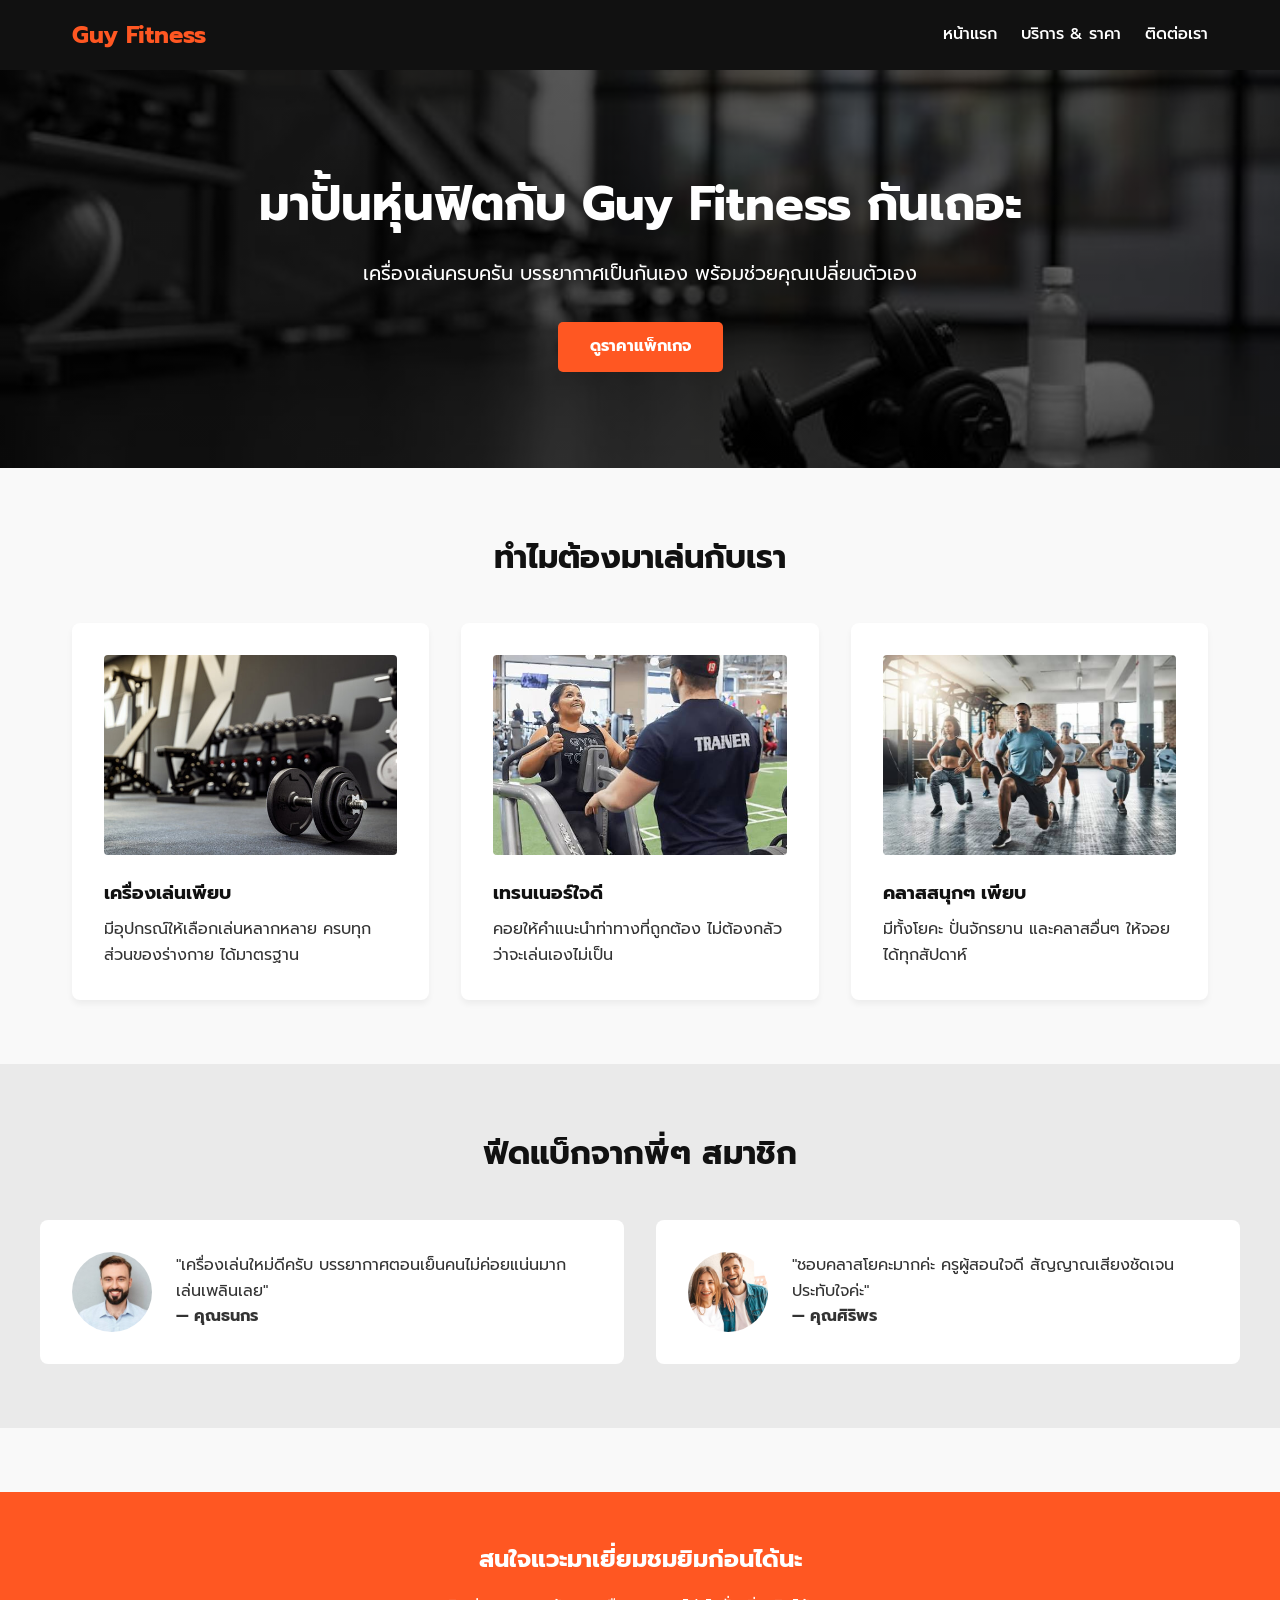
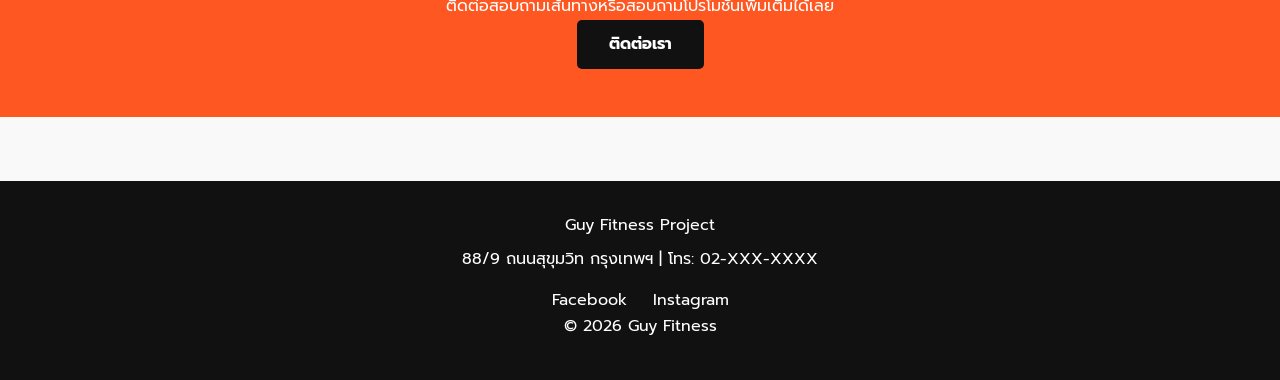
<file: index.html>
<!DOCTYPE html>
<html lang="th">
<head>
  <meta charset="UTF-8">
  <meta name="viewport" content="width=device-width, initial-scale=1.0">
  <title>Guy Fitness - หน้าแรก</title>
  <link href="https://fonts.googleapis.com/css2?family=Prompt:wght@300;400;600&display=swap" rel="stylesheet">
  <link rel="stylesheet" href="css/style.css">
</head>
<body>

  <header>
    <nav class="navbar">
      <a href="index.html" class="logo">Guy Fitness</a>
      <ul class="nav-links">
        <li><a href="index.html">หน้าแรก</a></li>
        <li><a href="menu.html">บริการ & ราคา</a></li>
        <li><a href="contact.html">ติดต่อเรา</a></li>
      </ul>
    </nav>
  </header>

  <main>
    <section class="hero">
      <h1>มาปั้นหุ่นฟิตกับ Guy Fitness กันเถอะ</h1>
      <p>เครื่องเล่นครบครัน บรรยากาศเป็นกันเอง พร้อมช่วยคุณเปลี่ยนตัวเอง</p>
      <a href="menu.html" class="btn-primary">ดูราคาแพ็กเกจ</a>
    </section>

    <section class="features-section">
      <h2 class="section-title">ทำไมต้องมาเล่นกับเรา</h2>
      <div class="grid-three-columns">
        <div class="card">
          <img src="images/feature1.jpg" alt="อุปกรณ์ออกกำลังกายครบครันภายในยิม">
          <h3>เครื่องเล่นเพียบ</h3>
          <p>มีอุปกรณ์ให้เลือกเล่นหลากหลาย ครบทุกส่วนของร่างกาย ได้มาตรฐาน</p>
        </div>
        <div class="card">
          <img src="images/feature2.jpg" alt="เทรนเนอร์คอยให้คำแนะนำสมาชิก">
          <h3>เทรนเนอร์ใจดี</h3>
          <p>คอยให้คำแนะนำท่าทางที่ถูกต้อง ไม่ต้องกลัวว่าจะเล่นเองไม่เป็น</p>
        </div>
        <div class="card">
          <img src="images/feature3.jpg" alt="บรรยากาศการออกกำลังกายในคลาส">
          <h3>คลาสสนุกๆ เพียบ</h3>
          <p>มีทั้งโยคะ ปั่นจักรยาน และคลาสอื่นๆ ให้จอยได้ทุกสัปดาห์</p>
        </div>
      </div>
    </section>

    <section class="testimonials-section">
      <h2 class="section-title">ฟีดแบ็กจากพี่ๆ สมาชิก</h2>
      <div class="testimonials-grid">
        <div class="testimonial-card">
          <img src="images/user1.jpg" alt="รูปโปรไฟล์สมาชิก คุณธนกร">
          <div>
            <p>"เครื่องเล่นใหม่ดีครับ บรรยากาศตอนเย็นคนไม่ค่อยแน่นมาก เล่นเพลินเลย"</p>
            <strong>— คุณธนกร</strong>
          </div>
        </div>
        <div class="testimonial-card">
          <img src="images/user2.jpg" alt="รูปโปรไฟล์สมาชิก คุณศิริพร">
          <div>
            <p>"ชอบคลาสโยคะมากค่ะ ครูผู้สอนใจดี สัญญาณเสียงชัดเจน ประทับใจค่ะ"</p>
            <strong>— คุณศิริพร</strong>
          </div>
        </div>
      </div>
    </section>

    <section class="cta-banner">
      <h2>สนใจแวะมาเยี่ยมชมยิมก่อนได้นะ</h2>
      <p>ติดต่อสอบถามเส้นทางหรือสอบถามโปรโมชั่นเพิ่มเติมได้เลย</p>
      <a href="contact.html" class="btn-primary">ติดต่อเรา</a>
    </section>
  </main>

  <footer>
    <p>Guy Fitness Project</p>
    <p>88/9 ถนนสุขุมวิท กรุงเทพฯ | โทร: 02-XXX-XXXX</p>
    <div class="social-links">
      <a href="#">Facebook</a>
      <a href="#">Instagram</a>
    </div>
    <p>© 2026 Guy Fitness</p>
  </footer>

</body>
</html>
</file>
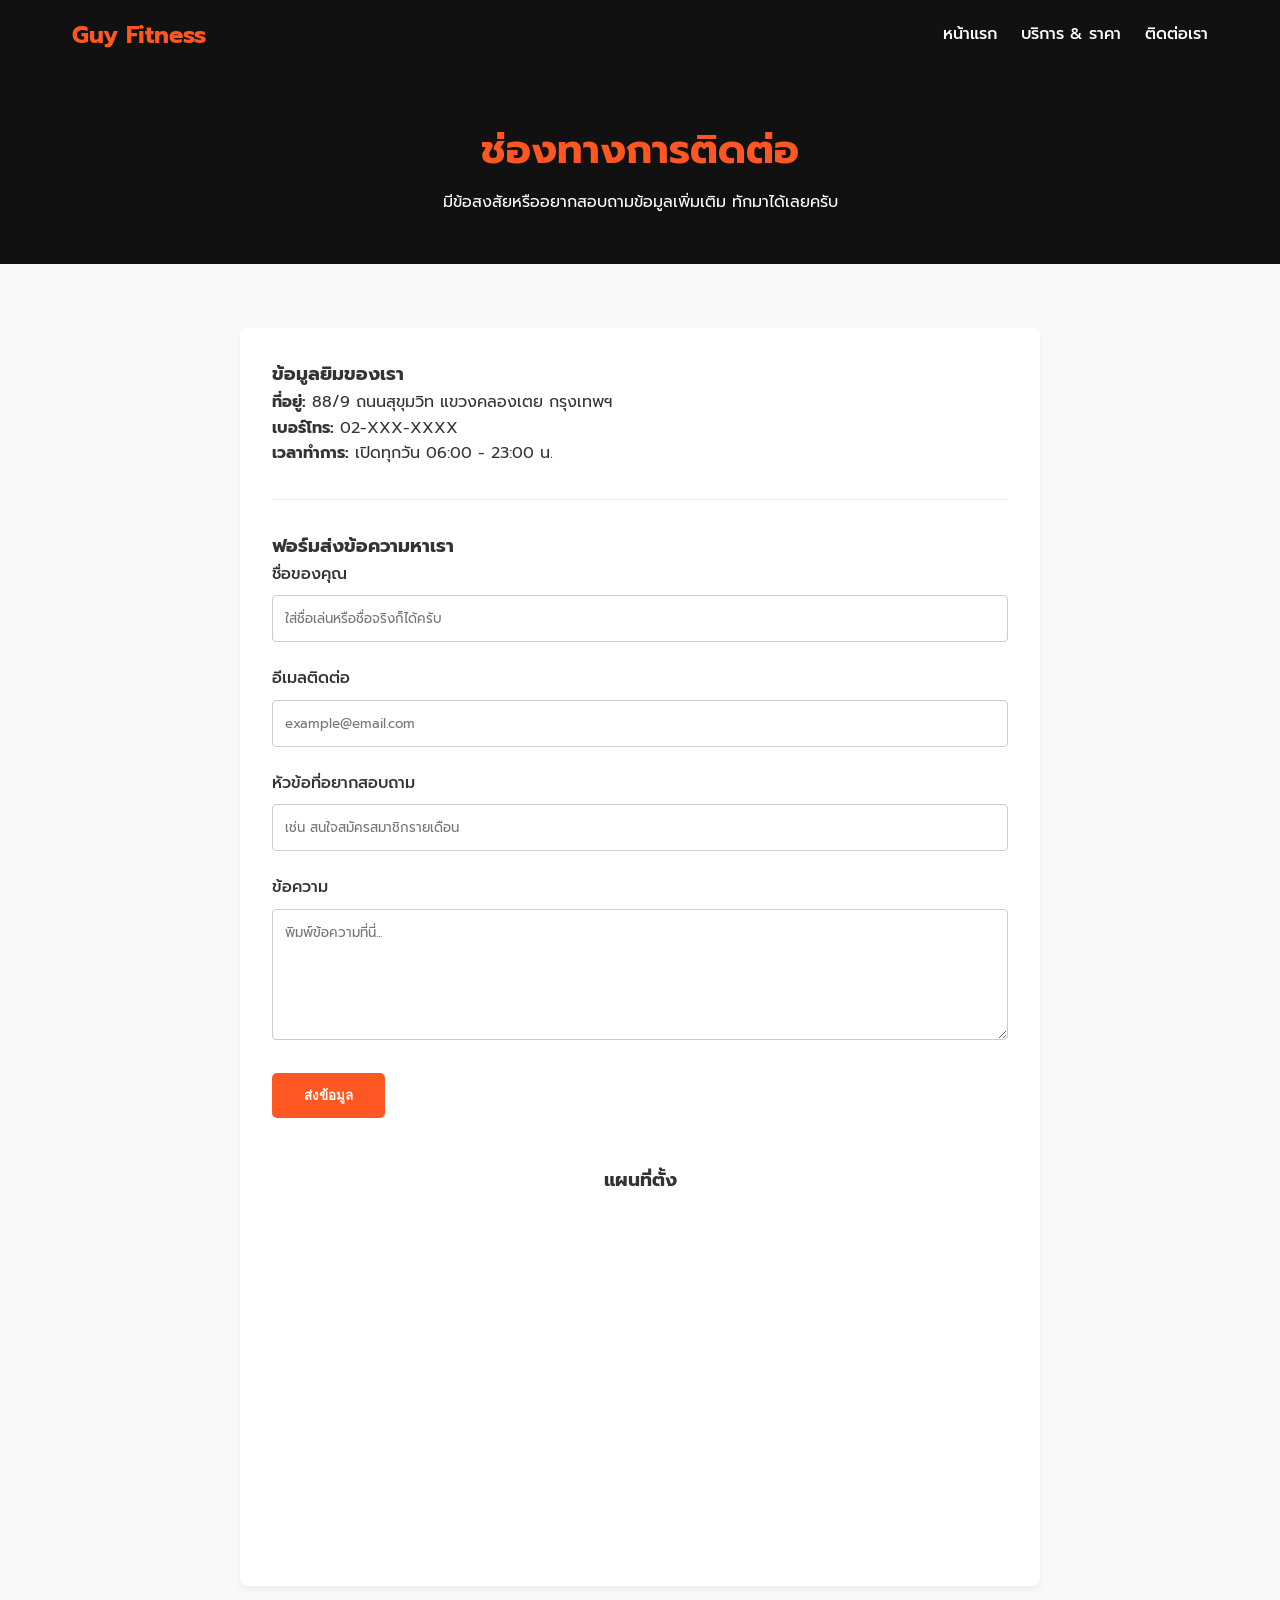
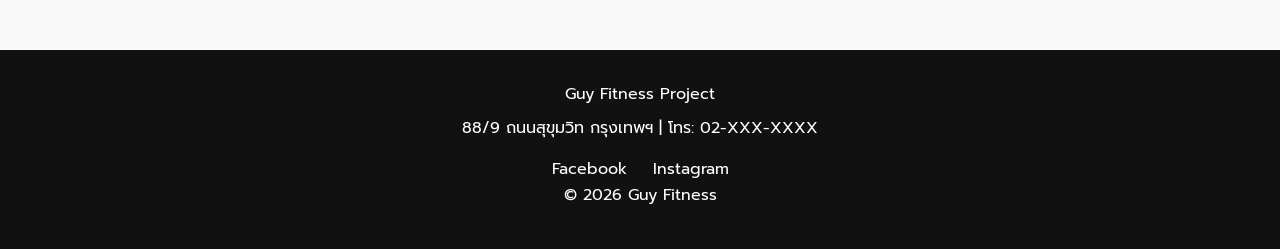
<file: contact.html>
<!DOCTYPE html>
<html lang="th">
<head>
  <meta charset="UTF-8">
  <meta name="viewport" content="width=device-width, initial-scale=1.0">
  <title>Guy Fitness - ติดต่อเรา</title>
  <link href="https://fonts.googleapis.com/css2?family=Prompt:wght@300;400;600&display=swap" rel="stylesheet">
  <link rel="stylesheet" href="css/style.css">
</head>
<body>

  <header>
    <nav class="navbar">
      <a href="index.html" class="logo">Guy Fitness</a>
      <ul class="nav-links">
        <li><a href="index.html">หน้าแรก</a></li>
        <li><a href="menu.html">บริการ & ราคา</a></li>
        <li><a href="contact.html">ติดต่อเรา</a></li>
      </ul>
    </nav>
  </header>

  <main>
    <div class="page-header">
      <h1>ช่องทางการติดต่อ</h1>
      <p>มีข้อสงสัยหรืออยากสอบถามข้อมูลเพิ่มเติม ทักมาได้เลยครับ</p>
    </div>

    <section class="contact-section">
      <div class="contact-container">
        
        <div style="margin-bottom: 2rem;">
          <h3>ข้อมูลยิมของเรา</h3>
          <p><strong>ที่อยู่:</strong> 88/9 ถนนสุขุมวิท แขวงคลองเตย กรุงเทพฯ</p>
          <p><strong>เบอร์โทร:</strong> 02-XXX-XXXX</p>
          <p><strong>เวลาทำการ:</strong> เปิดทุกวัน 06:00 - 23:00 น.</p>
        </div>

        <hr style="margin: 2rem 0; border: 0; border-top: 1px solid #eee;">

        <h3>ฟอร์มส่งข้อความหาเรา</h3>
        <form>
          <div class="form-group">
            <label for="name">ชื่อของคุณ</label>
            <input type="text" id="name" name="name" placeholder="ใส่ชื่อเล่นหรือชื่อจริงก็ได้ครับ" required>
          </div>
          
          <div class="form-group">
            <label for="email">อีเมลติดต่อ</label>
            <input type="email" id="email" name="email" placeholder="example@email.com" required>
          </div>

          <div class="form-group">
            <label for="subject">หัวข้อที่อยากสอบถาม</label>
            <input type="text" id="subject" name="subject" placeholder="เช่น สนใจสมัครสมาชิกรายเดือน" required>
          </div>

          <div class="form-group">
            <label for="message">ข้อความ</label>
            <textarea id="message" name="message" rows="5" placeholder="พิมพ์ข้อความที่นี่..." required></textarea>
          </div>

          <button type="submit" class="btn-primary" style="border: none; cursor: pointer;">ส่งข้อมูล</button>
        </form>

        <div class="map-container">
          <h3>แผนที่ตั้ง</h3>
          <iframe src="https://www.google.com/maps/embed?pb=!1m18!1m12!1m3!1d3875.5562854619717!2d100.5600!3d13.7367!2m3!1f0!2f0!3f0!3m2!1i1024!2i768!4f13.1!3m3!1m2!1s0x0%3A0x0!2zMTPCsDQ0JzEyLjEiTiAxMDAzMzM2LjAiRQ!5e0!3m2!1sth!2sth!4v1600000000000!5m2!1sth!2sth" allowfullscreen="" loading="lazy"></iframe>
        </div>

      </div>
    </section>
  </main>

  <footer>
    <p>Guy Fitness Project</p>
    <p>88/9 ถนนสุขุมวิท กรุงเทพฯ | โทร: 02-XXX-XXXX</p>
    <div class="social-links">
      <a href="#">Facebook</a>
      <a href="#">Instagram</a>
    </div>
    <p>© 2026 Guy Fitness</p>
  </footer>

</body>
</html>
</file>
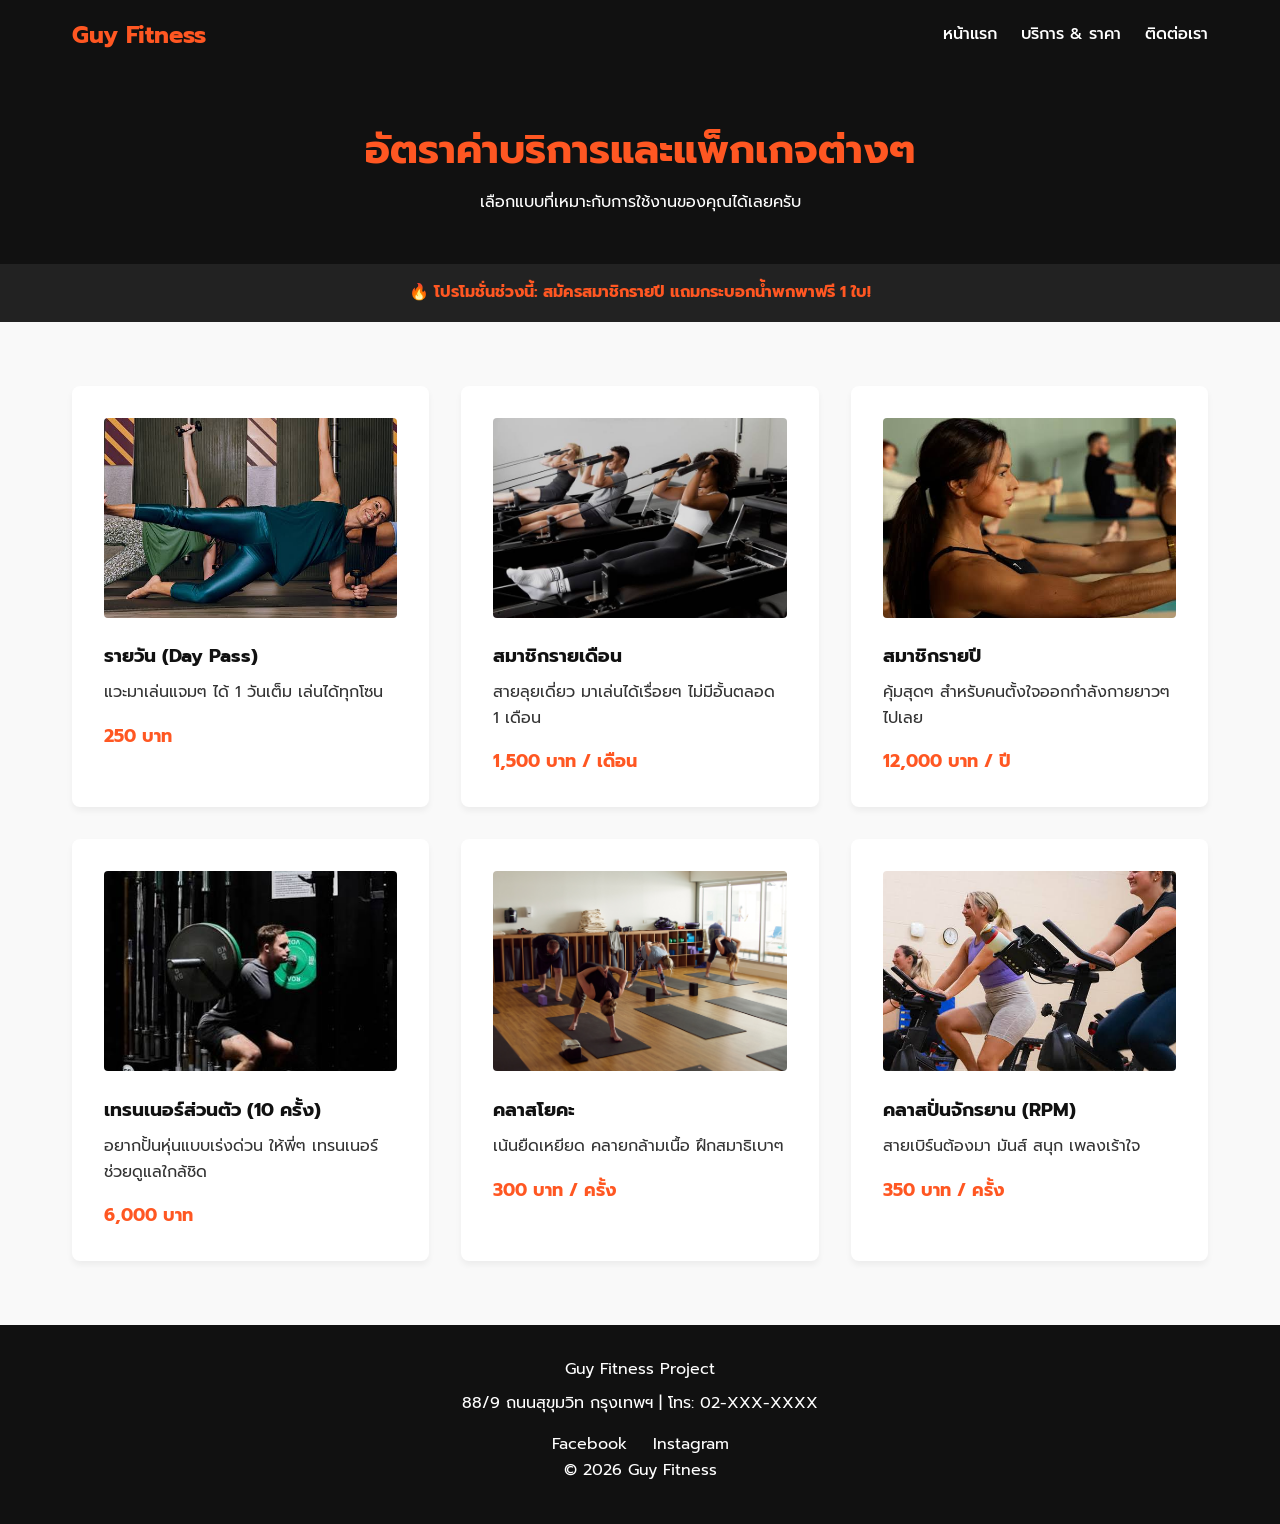
<file: menu.html>
<!DOCTYPE html>
<html lang="th">
<head>
  <meta charset="UTF-8">
  <meta name="viewport" content="width=device-width, initial-scale=1.0">
  <title>Guy Fitness - บริการ & ราคา</title>
  <link href="https://fonts.googleapis.com/css2?family=Prompt:wght@300;400;600&display=swap" rel="stylesheet">
  <link rel="stylesheet" href="css/style.css">
</head>
<body>

  <header>
    <nav class="navbar">
      <a href="index.html" class="logo">Guy Fitness</a>
      <ul class="nav-links">
        <li><a href="index.html">หน้าแรก</a></li>
        <li><a href="menu.html">บริการ & ราคา</a></li>
        <li><a href="contact.html">ติดต่อเรา</a></li>
      </ul>
    </nav>
  </header>

  <main>
    <div class="page-header">
      <h1>อัตราค่าบริการและแพ็กเกจต่างๆ</h1>
      <p>เลือกแบบที่เหมาะกับการใช้งานของคุณได้เลยครับ</p>
    </div>

    <div style="background-color: #222; color: #FF5722; text-align: center; padding: 1rem; font-weight: bold;">
      🔥 โปรโมชั่นช่วงนี้: สมัครสมาชิกรายปี แถมกระบอกน้ำพกพาฟรี 1 ใบ!
    </div>

    <section class="product-section">
      <div class="grid-three-columns">
        <div class="card">
          <img src="images/service1.jpg" alt="บริการเข้าใช้บริการฟิตเนสรายวัน">
          <h3>รายวัน (Day Pass)</h3>
          <p>แวะมาเล่นแจมๆ ได้ 1 วันเต็ม เล่นได้ทุกโซน</p>
          <div class="price">250 บาท</div>
        </div>
        <div class="card">
          <img src="images/service2.jpg" alt="แพ็กเกจสมาชิกฟิตเนสรายเดือน">
          <h3>สมาชิกรายเดือน</h3>
          <p>สายลุยเดี่ยว มาเล่นได้เรื่อยๆ ไม่มีอั้นตลอด 1 เดือน</p>
          <div class="price">1,500 บาท / เดือน</div>
        </div>
        <div class="card">
          <img src="images/service3.jpg" alt="แพ็กเกจสมาชิกฟิตเนสรายปีสุดคุ้ม">
          <h3>สมาชิกรายปี</h3>
          <p>คุ้มสุดๆ สำหรับคนตั้งใจออกกำลังกายยาวๆ ไปเลย</p>
          <div class="price">12,000 บาท / ปี</div>
        </div>
        <div class="card">
          <img src="images/service4.jpg" alt="บริการเทรนเนอร์ส่วนตัว">
          <h3>เทรนเนอร์ส่วนตัว (10 ครั้ง)</h3>
          <p>อยากปั้นหุ่นแบบเร่งด่วน ให้พี่ๆ เทรนเนอร์ช่วยดูแลใกล้ชิด</p>
          <div class="price">6,000 บาท</div>
        </div>
        <div class="card">
          <img src="images/service5.jpg" alt="คลาสโยคะภายในยิม">
          <h3>คลาสโยคะ</h3>
          <p>เน้นยืดเหยียด คลายกล้ามเนื้อ ฝึกสมาธิเบาๆ</p>
          <div class="price">300 บาท / ครั้ง</div>
        </div>
        <div class="card">
          <img src="images/service6.jpg" alt="คลาสปั่นจักรยานออกกำลังกาย">
          <h3>คลาสปั่นจักรยาน (RPM)</h3>
          <p>สายเบิร์นต้องมา มันส์ สนุก เพลงเร้าใจ</p>
          <div class="price">350 บาท / ครั้ง</div>
        </div>
      </div>
    </section>
  </main>

  <footer>
    <p>Guy Fitness Project</p>
    <p>88/9 ถนนสุขุมวิท กรุงเทพฯ | โทร: 02-XXX-XXXX</p>
    <div class="social-links">
      <a href="#">Facebook</a>
      <a href="#">Instagram</a>
    </div>
    <p>© 2026 Guy Fitness</p>
  </footer>

</body>
</html>
</file>
<file: css/style.css>
:root {
  --primary-color: #111111;
  --accent-color: #FF5722;
  --bg-color: #F9F9F9;
  --text-color: #333333;
  --white: #FFFFFF;
}

* {
  margin: 0;
  padding: 0;
  box-sizing: border-box;
}

body {
  font-family: 'Prompt', sans-serif;
  background-color: var(--bg-color);
  color: var(--text-color);
  line-height: 1.6;
}

header {
  background-color: var(--primary-color);
  color: var(--white);
  position: sticky;
  top: 0;
  z-index: 1000;
}

.navbar {
  max-width: 1200px;
  margin: 0 auto;
  padding: 1rem 2rem;
  display: flex;
  justify-content: space-between;
  align-items: center;
}

.logo {
  font-size: 1.5rem;
  font-weight: bold;
  color: var(--accent-color);
  text-decoration: none;
  transition: opacity 0.3s ease;
}

.logo:hover {
  opacity: 0.8;
}

.nav-links {
  list-style: none;
  display: flex;
  gap: 1.5rem;
}

.nav-links a {
  color: var(--white);
  text-decoration: none;
  font-weight: 500;
  transition: color 0.3s ease;
}

.nav-links a:hover {
  color: var(--accent-color);
}

.page-header {
  background-color: var(--primary-color);
  color: var(--white);
  text-align: center;
  padding: 3rem 1rem;
}

.page-header h1 {
  font-size: 2.5rem;
  margin-bottom: 0.5rem;
  color: var(--accent-color);
}

.hero {
  background: linear-gradient(rgba(0,0,0,0.6), rgba(0,0,0,0.6)), url('../images/hero-bg.jpg') center/cover no-repeat;
  color: var(--white);
  text-align: center;
  padding: 6rem 2rem;
}

.hero h1 {
  font-size: 3rem;
  margin-bottom: 1rem;
}

.hero p {
  font-size: 1.2rem;
  margin-bottom: 2rem;
}

.btn-primary {
  background-color: var(--accent-color);
  color: var(--white);
  padding: 0.75rem 2rem;
  border-radius: 5px;
  text-decoration: none;
  font-weight: bold;
  display: inline-block;
  transition: background-color 0.3s ease, transform 0.3s ease;
}

.btn-primary:hover {
  background-color: #e44d1f;
  transform: translateY(-2px);
}

.features-section, .product-section, .contact-section {
  max-width: 1200px;
  margin: 4rem auto;
  padding: 0 2rem;
}

.section-title {
  text-align: center;
  font-size: 2rem;
  margin-bottom: 2.5rem;
  color: var(--primary-color);
}

.grid-three-columns {
  display: grid;
  grid-template-columns: repeat(3, 1fr);
  gap: 2rem;
}

.card {
  background: var(--white);
  padding: 2rem;
  border-radius: 8px;
  box-shadow: 0 4px 6px rgba(0,0,0,0.05);
  transition: transform 0.3s ease, box-shadow 0.3s ease;
}

.card:hover {
  transform: translateY(-5px);
  box-shadow: 0 10px 15px rgba(0,0,0,0.1);
}

.card img {
  width: 100%;
  height: 200px;
  object-fit: cover;
  border-radius: 4px;
  margin-bottom: 1rem;
}

.card h3 {
  margin-bottom: 0.5rem;
  color: var(--primary-color);
}

.price {
  font-weight: bold;
  color: var(--accent-color);
  font-size: 1.1rem;
  margin-top: 1rem;
}

.testimonials-section {
  background-color: #eaeaea;
  padding: 4rem 2rem;
}

.testimonials-grid {
  max-width: 1200px;
  margin: 0 auto;
  display: grid;
  grid-template-columns: repeat(2, 1fr);
  gap: 2rem;
}

.testimonial-card {
  background: var(--white);
  padding: 2rem;
  border-radius: 8px;
  display: flex;
  gap: 1.5rem;
  align-items: center;
  transition: transform 0.3s ease;
}

.testimonial-card:hover {
  transform: scale(1.02);
}

.testimonial-card img {
  width: 80px;
  height: 80px;
  border-radius: 50%;
  object-fit: cover;
}

.cta-banner {
  background-color: var(--accent-color);
  color: var(--white);
  text-align: center;
  padding: 3rem 2rem;
  margin: 4rem 0;
}

.cta-banner h2 {
  margin-bottom: 1rem;
}

.cta-banner .btn-primary {
  background-color: var(--primary-color);
}

.cta-banner .btn-primary:hover {
  background-color: #333333;
}

.contact-container {
  max-width: 800px;
  margin: 0 auto;
  background: var(--white);
  padding: 2rem;
  border-radius: 8px;
  box-shadow: 0 4px 6px rgba(0,0,0,0.05);
}

.form-group {
  margin-bottom: 1.5rem;
}

.form-group label {
  display: block;
  margin-bottom: 0.5rem;
  font-weight: 500;
}

.form-group input, 
.form-group textarea {
  width: 100%;
  padding: 0.75rem;
  border: 1px solid #ccc;
  border-radius: 4px;
  font-family: inherit;
}

.map-container {
  margin-top: 3rem;
  text-align: center;
}

.map-container iframe {
  width: 100%;
  height: 350px;
  border: 0;
  border-radius: 8px;
}

footer {
  background-color: var(--primary-color);
  color: var(--white);
  text-align: center;
  padding: 2rem;
  margin-top: 4rem;
}

footer p {
  margin-bottom: 0.5rem;
}

.social-links {
  margin-top: 1rem;
}

.social-links a {
  color: var(--white);
  margin: 0 10px;
  text-decoration: none;
  transition: color 0.3s ease;
}

.social-links a:hover {
  color: var(--accent-color);
}

@media (max-width: 768px) {
  .navbar {
    flex-direction: column;
    gap: 1rem;
  }
  
  .grid-three-columns,
  .testimonials-grid {
    grid-template-columns: 1fr;
  }

  .hero h1 {
    font-size: 2rem;
  }
  
  .testimonial-card {
    flex-direction: column;
    text-align: center;
  }
}
</file>
